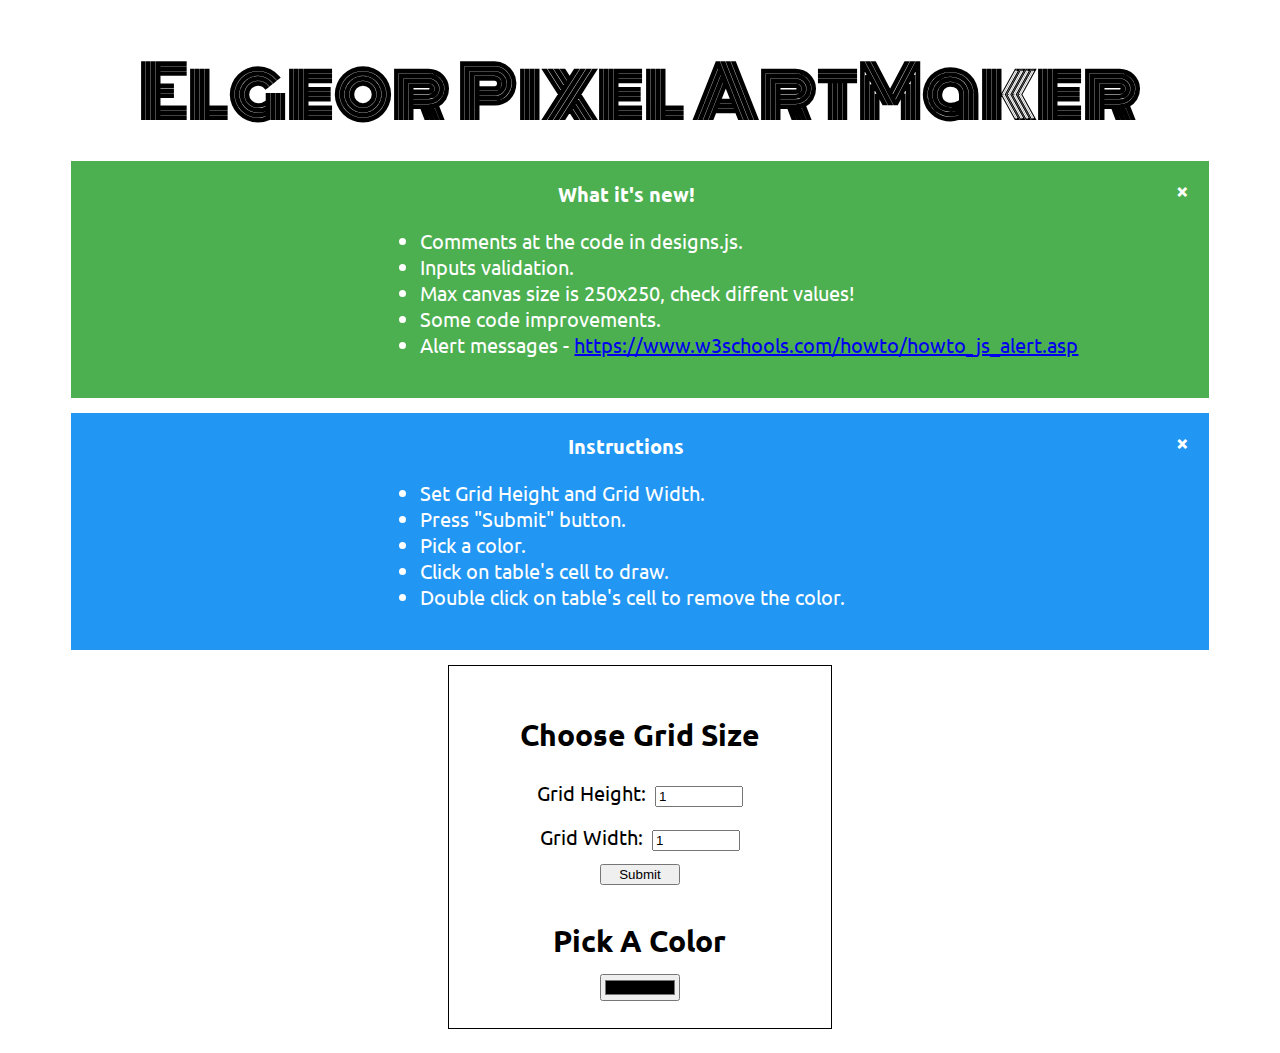
<file: Lesson21/index.html>
<!DOCTYPE html>
<html>

<head>
    <meta charset="UTF-8">
    <title>Pixel Art Maker!</title>
    <link rel="stylesheet" href="https://fonts.googleapis.com/css?family=Monoton">
    <link rel="stylesheet" href="https://fonts.googleapis.com/css?family=Ubuntu">
    <link rel="stylesheet" href="css/styles.css">
    <script src="https://code.jquery.com/jquery-3.2.1.min.js"></script>
</head>

<body>
    <div class="main">
        <h1>Elgeor Pixel ArtMaker</h1>
        <!-- Alert messages -->
        <div class="alert success">
            <span class="closebtn">&times;</span>
            <strong>What it's new!</strong>
            <ul>
                <li>Comments at the code in designs.js.</li>
                <li>Inputs validation.</li>
                <li>Max canvas size is 250x250, check diffent values!</li>
                <li>Some code improvements.</li>
                <li>Alert messages - <a href="https://www.w3schools.com/howto/howto_js_alert.asp">https://www.w3schools.com/howto/howto_js_alert.asp</a></li>
            </ul>
        </div>
        <div class="alert info">
            <span class="closebtn">&times;</span>
            <strong>Instructions</strong>
            <ul>
                <li>Set Grid Height and Grid Width.</li>
                <li>Press "Submit" button.</li>
                <li>Pick a color.</li>
                <li>Click on table's cell to draw.</li>
                <li>Double click on table's cell to remove the color.</li>
            </ul>
        </div>
        <!-- End of Alert messages -->
        <div class="grid_specs">
            <h2>Choose Grid Size</h2>
            <form id="sizePicker">
                <div class='specs'>
                    <label>Grid Height:</label>
                    <input type="number" id="input_height" name="height" min="1" value="1" required>
                </div>
                <div class='specs'>
                    <label>Grid Width:</label>
                    <input type="number" id="input_width" name="width" min="1" value="1" required>
                </div>
                <input type="submit" value='Submit'>
            </form>
            <h2>Pick A Color</h2>
            <input type="color" id="colorPicker">
        </div>
        <div class="canvas">
            <h2>Design Canvas</h2>
            <table id="pixel_canvas"></table>
        </div>
        <script src="js/designs.js"></script>
    </div>
</body>

</html>
</file>
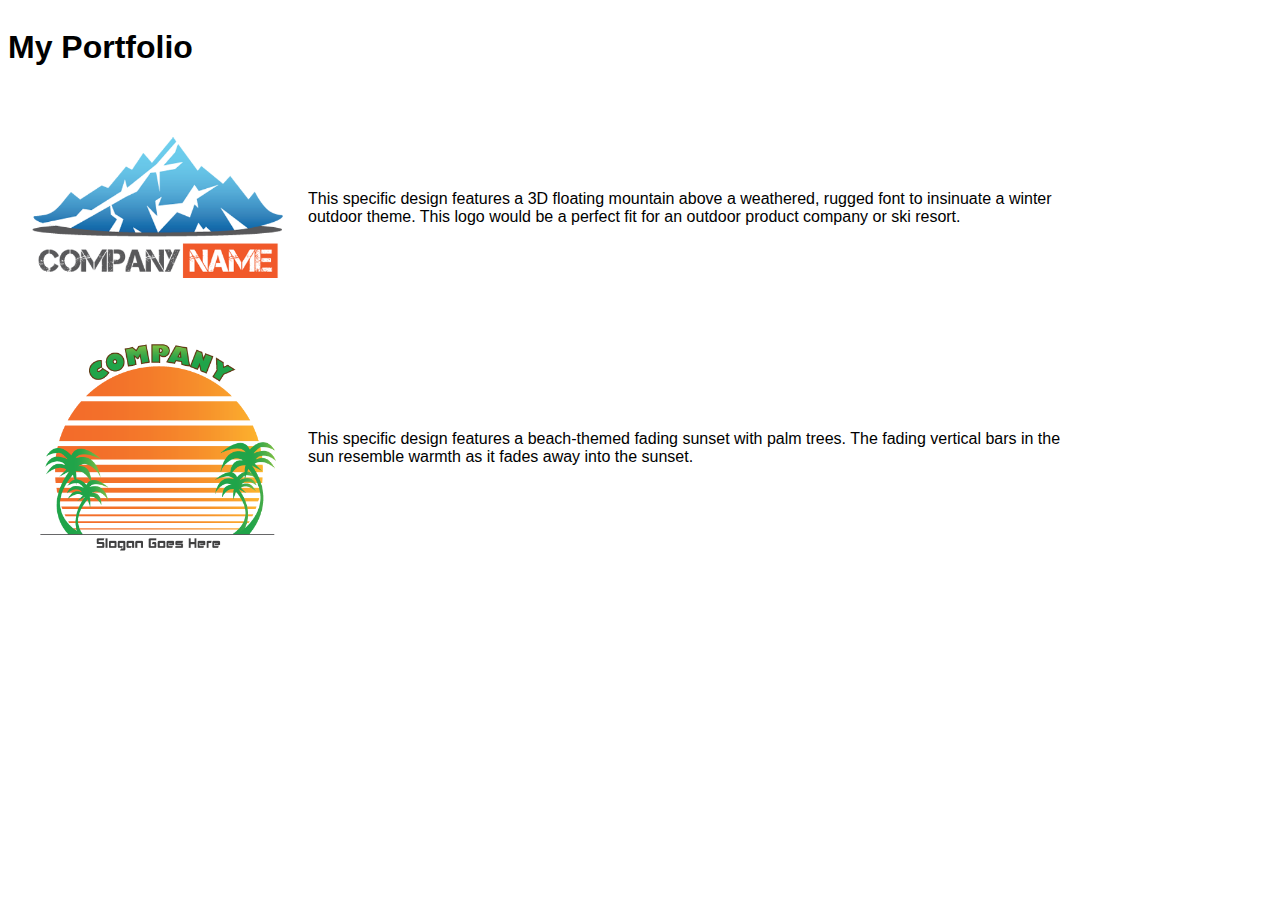
<file: Lesson6/link-to-a-stylesheet/index.html>
<!DOCTYPE html>

<!-- Instructions: Add a link to the stylesheet 'styles.css' at the designated spot below. -->

<!-- Hints:

* sample link: <link href="path-to-stylesheet/stylesheet.css" rel="stylesheet">
* path to stylesheet: "css/styles.css"

-->

<html>
<head>
	<title>Link to a Stylesheet Quiz</title>
	<!-- the next line loads the tests for the Udacity Feedback extension -->
	<meta name="udacity-grader" content="http://udacity.github.io/fend/lessons/L3/problem-set/10-link-to-a-stylesheet/tests.json">
	<!-- add link here -->
    <link href="css/styles.css" rel="stylesheet">
</head>
<body>
	<div class="container">
		<div class="portfolio">
			<h1>My Portfolio</h1>
			<div class="item">
				<img src="img/out-cold.png" width="300">
				<span>This specific design features a 3D floating mountain above a weathered, rugged font to insinuate a winter outdoor theme. This logo would be a perfect fit for an outdoor product company or ski resort.</span>
			</div>
			<div class="item">
				<img src="img/retro-beach.png" width="300">
				<span>This specific design features a beach-themed fading sunset with palm trees. The fading vertical bars in the sun resemble warmth as it fades away into the sunset.</span>
			</div>
		</div>
	</div>
</body>
</html>
</file>
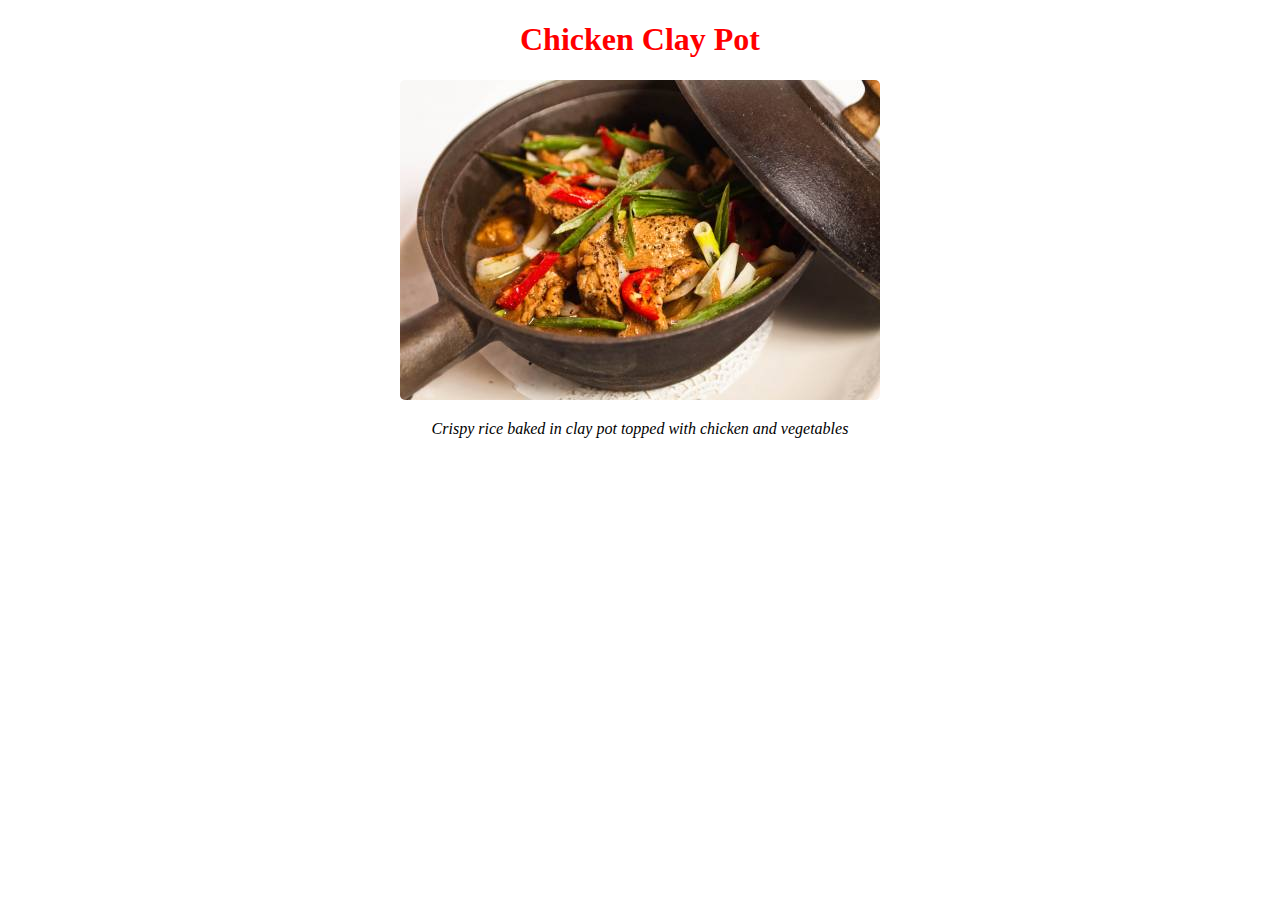
<file: Lesson6/writing-selectors/index.html>
<!DOCTYPE html>
<html>
<head>
	<title>Writing Selectors Quiz</title>
	<!-- the next line loads the tests for the Udacity Feedback extension -->
	<meta name="udacity-grader" content="http://udacity.github.io/fend/lessons/L3/problem-set/05-writing-selectors/tests.json">
	<style>
		#menu {
			text-align: center;
		}
		.item {
			color: red;
		}
		.picture {
			border-radius: 5px;
		}
		.description {
			font-style: italic;
		}
	</style>
</head>
<body>
	<div id="menu">
		<h1 class="item">Chicken Clay Pot</h1>
		<img src="img/clay-pot.jpg" alt="clay pot" class="picture">
		<p class="description">Crispy rice baked in clay pot topped with chicken and vegetables</p>
	</div>
</body>
</html>
</file>
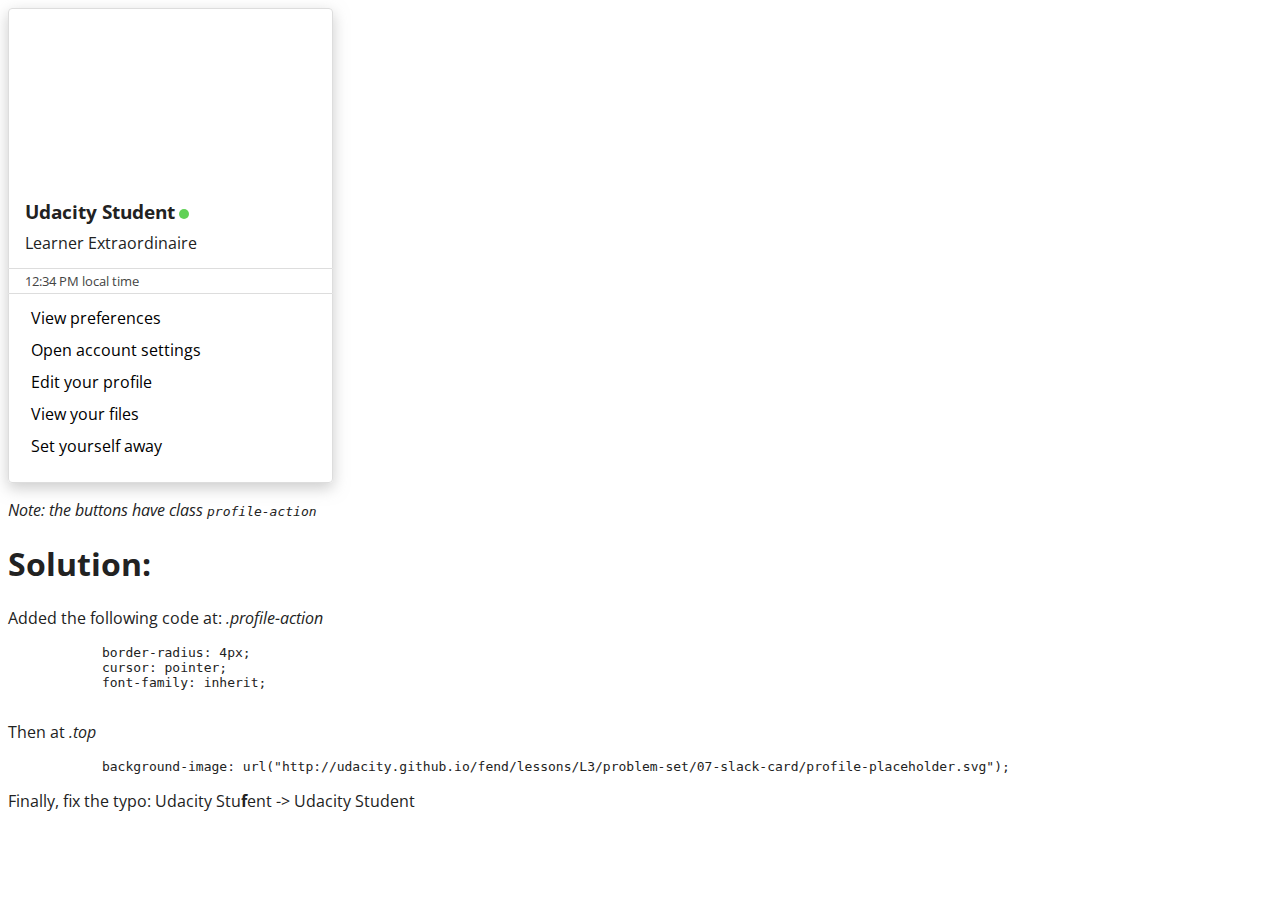
<file: Lesson6/slack-card.html>
<!DOCTYPE html>
<html lang="en">
    <head>
        <meta charset="UTF-8">
        <title>Slacker Card</title>
        <link href='https://fonts.googleapis.com/css?family=Open+Sans:400,300' rel='stylesheet' type='text/css'>
        <meta name="udacity-grader" content="tests.json">
        <style>
            * {
                box-sizing: border-box;
            }
            body {
                font-family: 'Open Sans', sans-serif;
                color: #222;
            }
            .card {
                height: 475px;
                width: 325px;
                box-shadow: 0px 5px 15px 0px rgba(153,153,153,0.5);
                border-radius: 4px;
            }
            .top {
                height: 55%;
                border-radius: 4px 4px 0px 0px;
                border: 1px solid #ddd;
                padding: 0px 16px;
                /* Solve code*/
                background-image: url("http://udacity.github.io/fend/lessons/L3/problem-set/07-slack-card/profile-placeholder.svg");
            }
            .name {
                padding-top: calc(475px * 0.40);
                margin: 0px;
            }
            .status {
                display: inline-block;
                width: 10px;
                height: 10px;
                margin-left: 4px;

                border-radius: 5px;
                background-color: #60D156;
            }
            .title {
                margin-top: 8px;
            }
            .middle {
                height: 5%;
                border-left: 1px solid #ddd;
                border-right: 1px solid #ddd;
                padding: 0px 16px;
            }
            .time {
                color: #444;
                font-size: 0.8em;
                padding-top: 0.2em;
            }
            .bottom {
                height: 40%;
                border-radius: 0px 0px 4px 4px;
                border: 1px solid #ddd;
                padding: 8px 16px;
            }
            .profile-action {
                display: block;
                width: 100%;
                height: 32px;
                font-size: 1em;
                text-align: left;
                border: 0px;
                background-color: white;
                border-radius: 4px;
                cursor: pointer;
                font-family: inherit;
            }
            .profile-action:hover {
                background-color: #00A5D2;
                color: white;
            }
        </style>
    </head>
    <body>
        <section>
            <div class="card">
                <div class="top">
                    <!-- Solve code -->
                    <h3 class="name">Udacity Student<span class="status"></span></h3>
                    <p class="title">Learner Extraordinaire</p>
                </div>
                <div class="middle">
                    <div class="time">12:34 PM local time</div>
                </div>
                <div class="bottom">
                    <button class="profile-action">View preferences</button>
                    <button class="profile-action">Open account settings</button>
                    <button class="profile-action">Edit your profile</button>
                    <button class="profile-action">View your files</button>
                    <button class="profile-action">Set yourself away</button>
                </div>
            </div>
        </section>
        <section>
            <p>
                <em>Note: the buttons have class <code>profile-action</code></em>
            </p>
        </section>
        <section>
            <h1>Solution:</h1>
            <p>Added the following code at: <em>.profile-action</em></p>
            <pre>
            border-radius: 4px;
            cursor: pointer;
            font-family: inherit;
            </pre>
            <p>Then at <em>.top</em></p>
            <pre>
            background-image: url("http://udacity.github.io/fend/lessons/L3/problem-set/07-slack-card/profile-placeholder.svg");</pre>
            <p>Finally, fix the typo: Udacity Stu<strong>f</strong>ent -> Udacity Student</p>
        </section>
    </body>
</html>
</file>
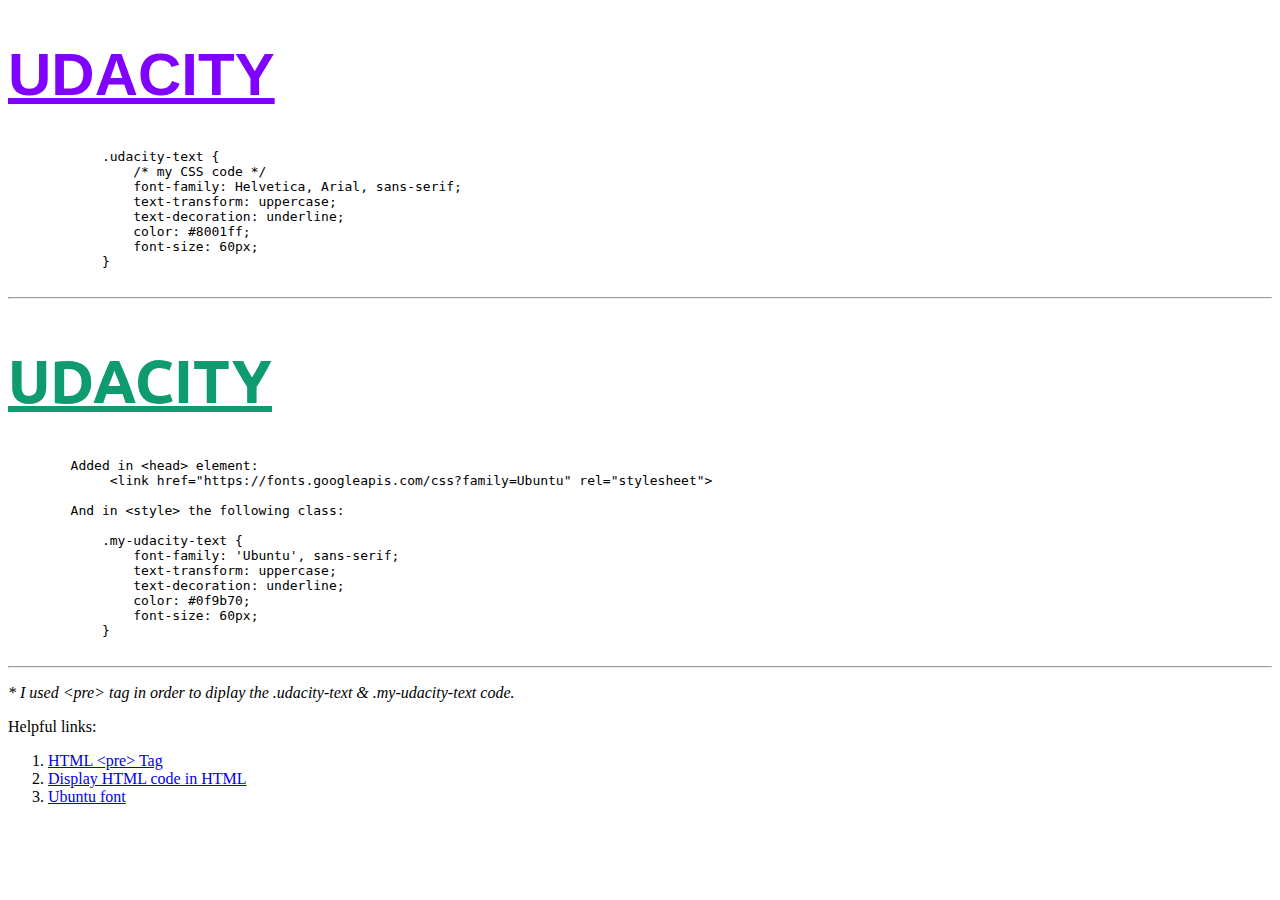
<file: Lesson6/styleFont.html>
<!DOCTYPE html>

<!-- Instructions: Replicate the same styling seen in the Udacity text below. -->

<html>
    <head>
        <title>Style the Font Quiz</title>
        <link href="https://fonts.googleapis.com/css?family=Ubuntu" rel="stylesheet"> 
        <style>
            .udacity-text {
                /* add CSS here */
                font-family: Helvetica, Arial, sans-serif;
                text-transform: uppercase;
                text-decoration: underline;
                color: #8001ff;
                font-size: 60px;

            }

            .my-udacity-text {
                font-family: 'Ubuntu', sans-serif;
                text-transform: uppercase;
                text-decoration: underline;
                color: #0f9b70;
                font-size: 60px;
            }
        </style>
    </head>
    <body>
        <h1 class="udacity-text">udacity</h1>
        <pre>
            .udacity-text {
                /* my CSS code */
                font-family: Helvetica, Arial, sans-serif;
                text-transform: uppercase;
                text-decoration: underline;
                color: #8001ff;
                font-size: 60px;
            }
        </pre>
        <hr>
        <h1 class="my-udacity-text">udacity</h1>
        <pre>
        Added in &lt;head&gt; element:
             &lt;link href="https://fonts.googleapis.com/css?family=Ubuntu" rel="stylesheet"&gt;
        
        And in &lt;style&gt; the following class:
        
            .my-udacity-text {
                font-family: 'Ubuntu', sans-serif;
                text-transform: uppercase;
                text-decoration: underline;
                color: #0f9b70;
                font-size: 60px;
            }
        </pre>
        <hr>
        <p><em>* I used &lt;pre&gt;  tag in order to diplay the .udacity-text &amp; .my-udacity-text code.</em></p>
        <p>Helpful links: </p>
        <ol>
            <li><a href="https://www.w3schools.com/tags/tag_pre.asp">HTML &lt;pre&gt; Tag</a></li>
            <li><a href="https://stackoverflow.com/questions/2820453/display-html-code-in-html">Display HTML code in HTML</a></li>
            <li><a href="https://fonts.google.com/specimen/Ubuntu?selection.family=Ubuntu">Ubuntu font</a></li>
        </ol>
    </body>
</html>
</file>
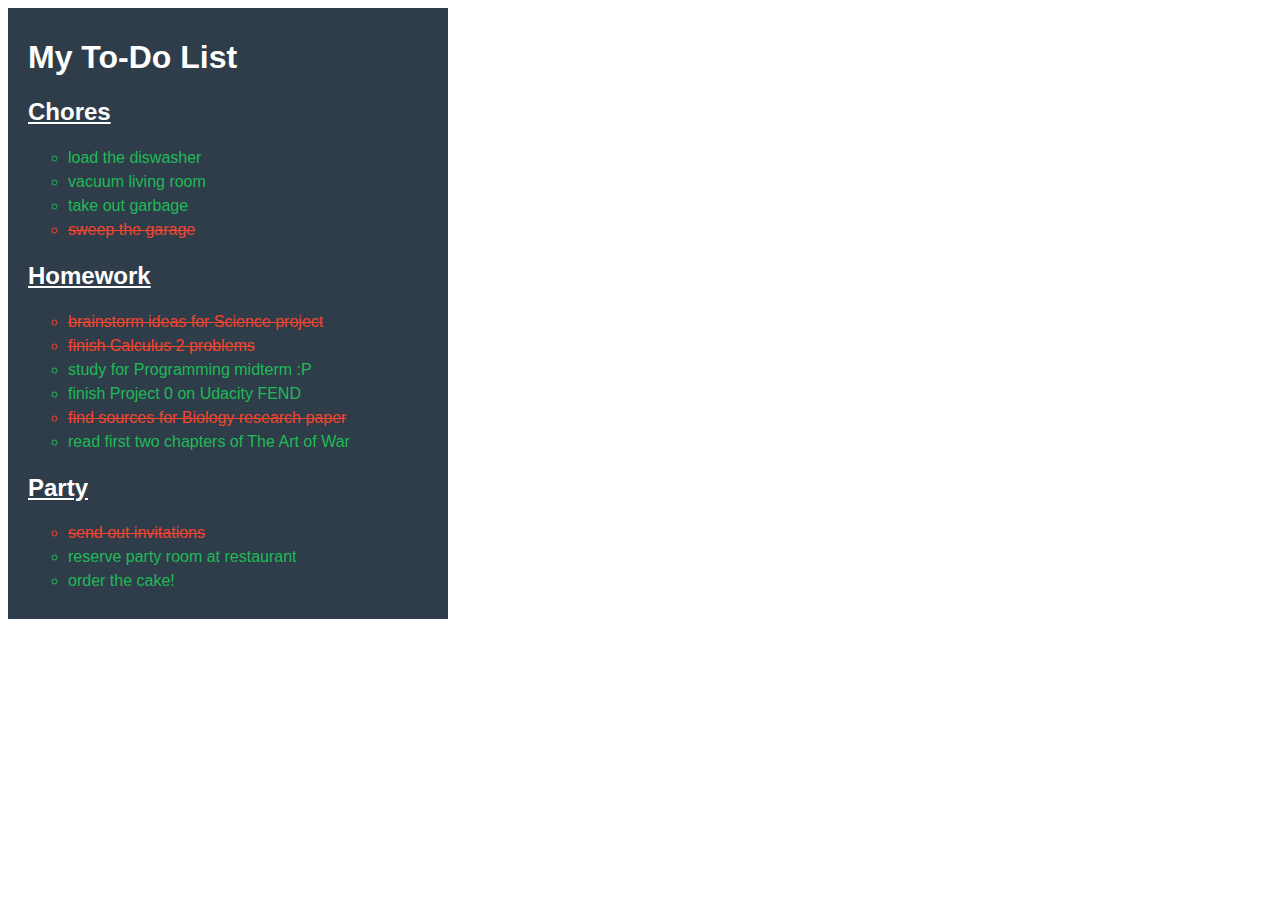
<file: Lesson6/usingAttributes.html>
<!DOCTYPE html>

<!-- Instructions: Using the provided HTML and CSS, add the correct attributes to the HTML to replicate the same webpage pictured below. -->

<html>
    <head>
        <meta charset="utf-8">
        <title>Using Attributes Quiz</title>
        <style>
            body {
                font-family: Arial; 
            }
            #to-do-list {
                width: 400px;
                background: #2e3d49;
                padding: 10px 20px;
            }
            .title {
                color: #fff;
            }
            .underline {
                text-decoration: underline;
            } 
            .list {
                list-style-type: circle;
                text-align: left;
                font-size: 16px;
                color: #1fba58;
                line-height: 24px;
            }
            .finished {
                color: #f4442f;
                text-decoration: line-through;
            }
        </style>
    </head>
    <body>
        <div id="to-do-list">
            <h1 class="title">My To-Do List</h1>
            <h2 class="title underline">Chores</h2>
            <ul class="list">
                <li>load the diswasher</li>
                <li>vacuum living room</li>
                <li>take out garbage</li>
                <li class="finished">sweep the garage</li>
            </ul>
            <h2 class="title underline">Homework</h2>
            <ul class="list">
                <li class="finished">brainstorm ideas for Science project</li>
                <li class="finished">finish Calculus 2 problems</li>
                <li>study for Programming midterm :P</li>
                <li>finish Project 0 on Udacity FEND</li>
                <li class="finished">find sources for Biology research paper</li>
                <li>read first two chapters of The Art of War</li>
            </ul>
            <h2 class="title underline">Party</h2>
            <ul class="list">
                <li class="finished">send out invitations</li>
                <li>reserve party room at restaurant</li>
                <li>order the cake!</li>
            </ul>
        </div>
    </body>
</html>
</file>
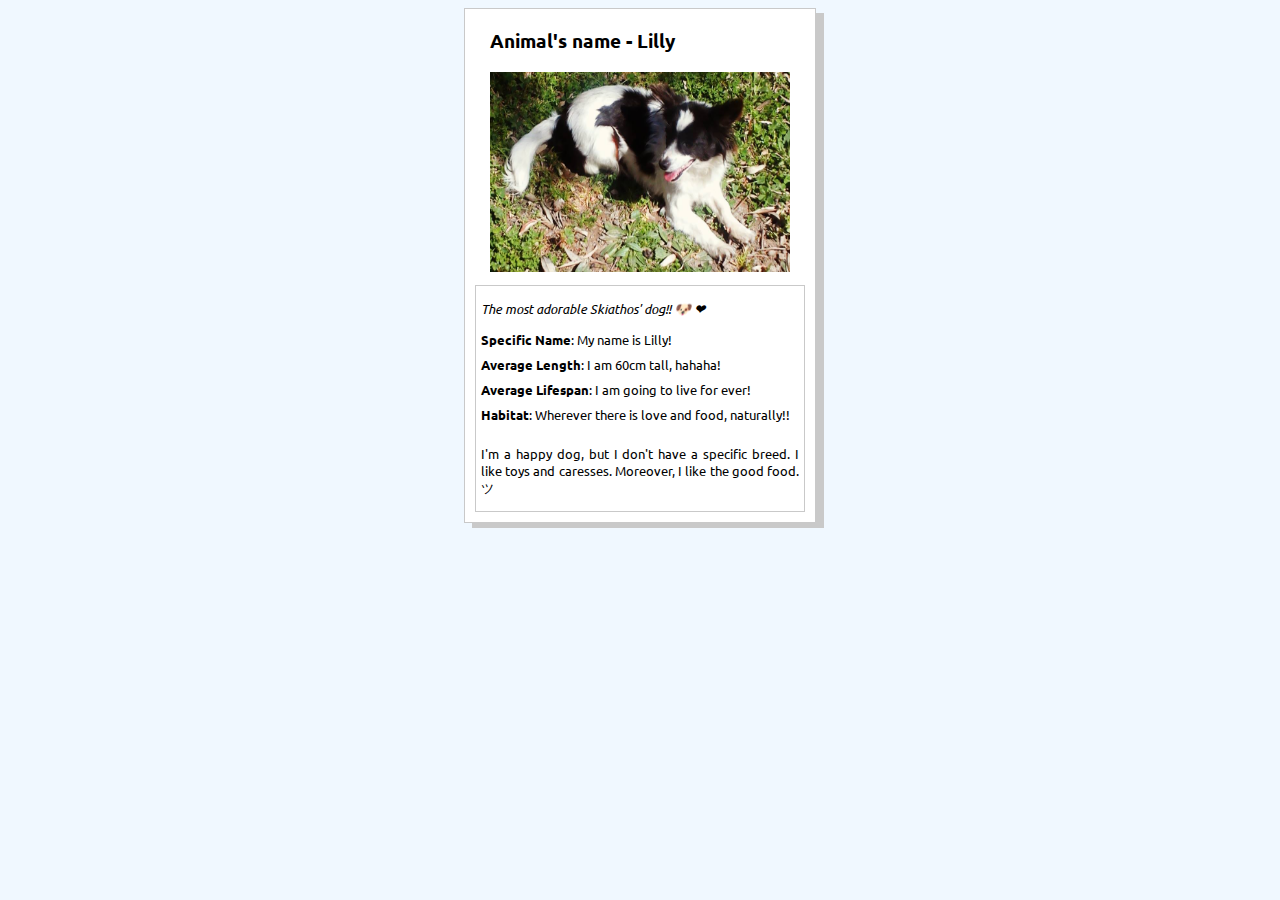
<file: Lesson8/card.html>
<!DOCTYPE html>
<html>
    <head>
        <meta charset="utf-8">
        <title>Animal Trading Cards</title>
        <link href="css/styles.css" rel="stylesheet">
        <link href="https://fonts.googleapis.com/css?family=Ubuntu" rel="stylesheet"> 
    </head>
    <body>
        <div class="container">

            <!-- your favorite animal's image goes here -->
            <div class="animal">
                <!-- your favorite animal's name goes here -->
                <h3>Animal's name - Lilly</h3>
                <img src="img/lilly.png" alt="Lilly" class="img">
            </div>

            <div class="details">
                <!-- your favorite animal's interesting fact goes here -->
                <p class="emhasis">The most adorable Skiathos' dog!! &#128054; &#x2764;</p>
                <ul>
                    <!-- your favorite animal's list items go here -->
                    <li><span>Specific Name</span>: My name is Lilly!</li>
                    <li><span>Average Length</span>: I am 60cm tall, hahaha!</li>
                    <li><span>Average Lifespan</span>: I am going to live for ever!</li>
                    <li><span>Habitat</span>: Wherever there is love and food, naturally!!</li>
                </ul>
                <!-- your favorite animal's description goes here -->
                <p>I'm a happy dog, but I don't have a specific breed. I like toys and caresses. Moreover, I like the good food. &#12484;</p>
            </div>
        </div>
    </body>
</html>
</file>
<file: Lesson21/css/styles.css>
html,
div {
    font-family: Ubuntu;
    font-size: 20px;
    margin: auto;
}

html {
    background-color: black;
    background: url("http://www.powerpointhintergrund.com/uploads/pixel-art-background-17.png") no-repeat center center fixed;
    background-size: cover;
}

body {
    text-align: center;
}

h1 {
    font-family: Monoton;
    font-size: 70px;
    margin: 0.2em;
}

h2 {
    margin: 1em 0 0.25em;
}

h2:first-of-type {
    margin-top: 0.5em;
    padding: 0.5em;
}

h3 {
    text-align: center;
    font-style: italic;
    font-size: 90%;
}

h6 {
    text-align: center;
    background-color: #ff9800;
}

table,
tr,
td {
    border: 1px solid black;
}

table {
    border-collapse: collapse;
    margin: 0 auto;
}

tr {
    height: 20px;
}

td {
    width: 20px;
}

label,
input {
    margin-right: 0.2em;
}

input[type=number],
input[type=submit],
input[type=color] {
    width: 6em;
    margin: 0.5em auto;
}

#input_height:invalid,
#input_width:invalid {
    color: red;
}

ul {
    text-align: left;
    padding-left: 30%;
}

.main {
    background: rgba(255, 255, 255, 0.8);
    padding: 0.8em;
    width: 90%;
}

.grid_specs {
    width: 30%;
    padding: 1em;
    border: 1px solid black;
    text-align: center;
    margin: 0 auto;
}

.specs {
    display: block;
    margin-top: 0.5em;
}

.grid {
    text-align: center;
}

.spooky {
    background-image: url("https://i.pinimg.com/564x/00/d0/92/00d092944693e0b88abaa9345affefa5--game-ideas-pixel-art.jpg");
    background-repeat:no-repeat;
    text-align: center;
    height: 512px;    
    width: 512px;
}

p {
    font-size: 110%;
    color: white;
    text-align: left;
    padding-top: 30px;
    margin-left: 50px;
}

/* Alert message - https://www.w3schools.com/howto/howto_js_alert.asp */
.alert {
    padding: 20px;
    background-color: #f44336;
    color: white;
    opacity: 1;
    transition: opacity 0.6s;
    margin-bottom: 15px;
}

.alert.success {
    background-color: #4CAF50;
}

.alert.info {
    background-color: #2196F3;
}

.closebtn {
    margin-left: 15px;
    color: white;
    font-weight: bold;
    float: right;
    font-size: 22px;
    line-height: 20px;
    cursor: pointer;
    transition: 0.3s;
}

.closebtn:hover {
    color: black;
}
</file>
<file: Lesson6/link-to-a-stylesheet/css/styles.css>
body {
	font-family: 'Roboto', sans-serif;
}
.container {
	display: flex;
	flex-wrap: wrap;
}
.menu {
	width: 15%;
}
.portfolio {
	width: 85%;
}
.item {
	width: 100%;
	clear: both;
}
.item img {
	float: left
}
.item span {
	display: table-cell;
	vertical-align: middle;
	height: 240px;
}
</file>
<file: Lesson8/css/styles.css>
/* add your CSS here */
html {
    margin: auto;
    background-color: aliceblue;
    font-family: 'Ubuntu', sans-serif;
    font-size: 16px;;
}

div {
    text-align: justify;
    border-style: solid;
    border-width: 1px;
    background-color: #fff;
    border-color: #c9c9c9;
    margin: auto;
}

h3 {
    text-align: left;
}

p {
    text-align: justify;
}

ul {
    list-style-type: none;
    padding: 0;
    text-align: left;
}

li {
    padding-bottom: 8px;
}

span {
    font-weight: bold;
}

.animal {
    width: 300px;
    border-style: none;
}

.container{
    -webkit-box-shadow: 8px 5px 0px 0px #c9c9c9;
    -moz-box-shadow: 8px 5px 0px 0px rgba(201,201,201,1);
    box-shadow: 8px 5px 0px 0px rgba(201,201,201,1);
    margin: auto;
    width: 350px;
}

.img {
    width: 300px;
    height: 200px;
}

.details{
    margin: 10px;
    padding: 0 5px 0 5px;
    font-size: 84%;
}

.emhasis {
    font-style: italic;
}
</file>
